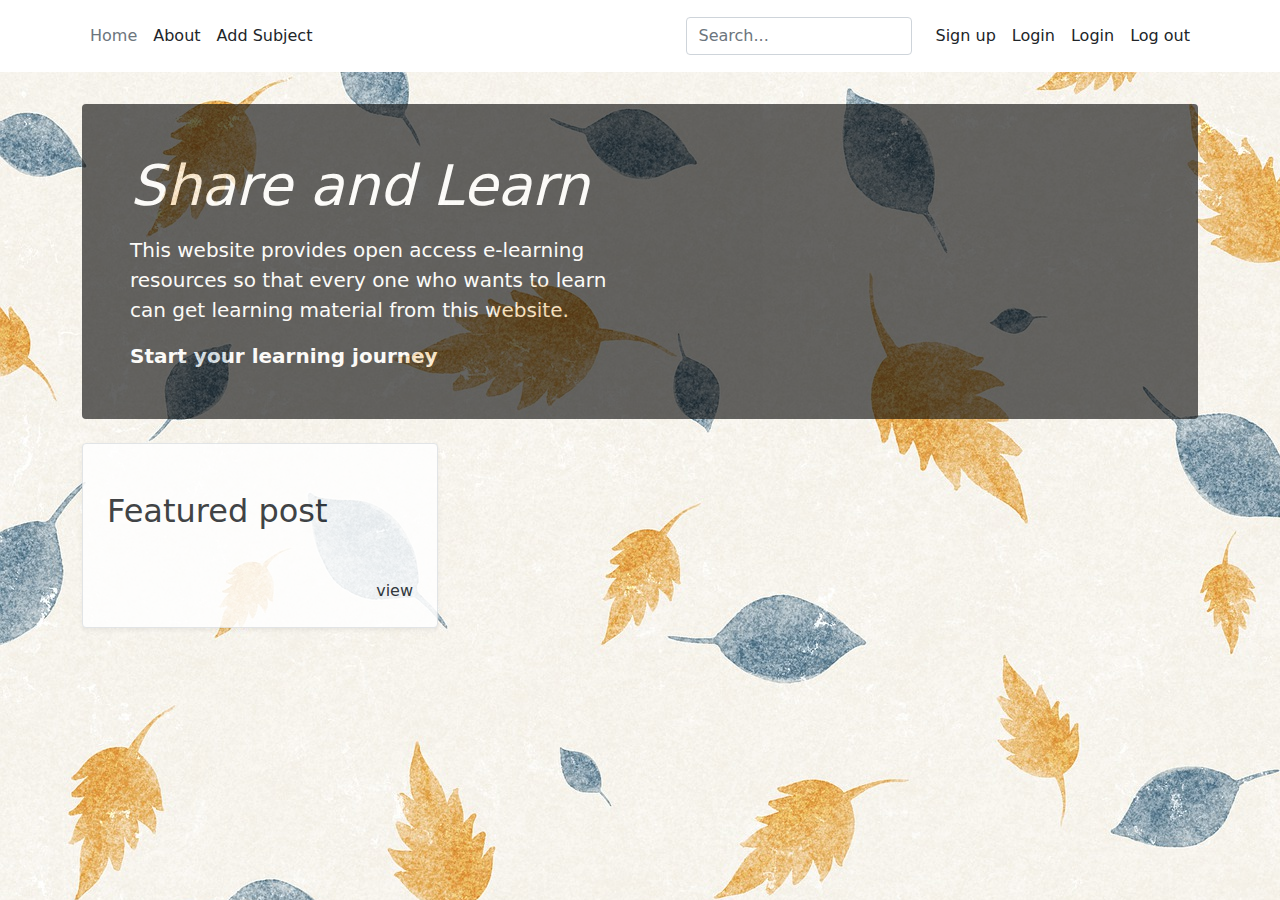
<file: src/main/resources/templates/index.html>
<!DOCTYPE html>
<html lang="en" xmlns:th="http://www.thymleaf.org">
<head>
    <meta charset="utf-8">
    <meta name="viewport" content="width=device-width, initial-scale=1">
    <title>Homepage</title>
    <link rel="stylesheet" href="../static/css/bootstrap.min.css" >
    <link rel="stylesheet" href="../static/css/diy.css" >
</head>
<body class="diy_background">

    <header class="p-3 bg-white text-dark position-sticky " style="top:0;z-index: 9999">
        <div class="container">
            <div class="d-flex flex-wrap align-items-center justify-content-center justify-content-lg-start">

                <ul class="nav col-12 col-lg-auto me-lg-auto mb-2 justify-content-center mb-md-0">
                    <li><a href="/" class="nav-link px-2 text-secondary">Home</a></li>
                    <li><a href="#" class="nav-link px-2 text-dark">About</a></li>
                    <li><a href="#" th:href="@{/addSubject}" th:if="${user}!=null" class="nav-link px-2 text-dark">Add Subject</a></li>
                </ul>

                <form class="col-12 col-lg-auto mb-3 mb-lg-0 me-lg-3" method="post" action="test.html" th:action="@{/search}">
                    <input type="search" class="form-control form-control-dark" name="searchContent" placeholder="Search..." aria-label="Search">
                </form>

                <div class="text-end">
                    <ul class="nav col-12 col-lg-auto me-lg-auto mb-2 justify-content-center mb-md-0">
                        <li><a href="/" th:href="@{/sign}" class="nav-link px-2 text-dark" th:if="${user}==null">Sign up</a></li>
                        <li><a href="#"  th:href="@{/login}" class="nav-link px-2 text-dark" th:if="${user}==null">Login</a></li>
                        <li><a href="#"  class="nav-link px-2 text-dark" th:if="${user}!=null" th:text="${user.username}">Login</a></li>
                        <li><a href="#" th:href="@{/logout}" class="nav-link px-2 text-dark" th:if="${user}!=null">Log out</a></li>
                    </ul>
                </div>
            </div>
        </div>
    </header>
<div style="height: 2em"></div>



<main class="container">
    <div class="p-4 p-md-5 mb-4 text-white rounded bg-black " style="opacity: 0.6;">
        <div class="col-md-6 px-0">
            <h1 class="display-4 fst-italic">Share and Learn</h1>
            <p class="lead my-3">This website provides open access e-learning resources so that every one who wants to learn can get learning
            material from this website.</p>
            <p class="lead mb-0"><a href="#" class="text-white fw-bold" style="text-decoration: none">Start your learning journey</a></p>
        </div>

    </div>

    <div class="row mb-2 diy_visible ">
        <div class="col-md-4" th:each="subject:${subjects}">
            <div class="row g-0 border rounded overflow-hidden flex-md-row mb-4 shadow-sm h-md-250 position-relative bg-white">
                <div class="col p-4 d-flex flex-column position-static"><br>
                    <h2 class="mb-0 text-dark" th:text="${subject.name}">Featured post</h2><br><br>
<!--                    <p class="card-text mb-auto">This is a wider card with supporting text below as a natural lead-in to additional content.</p>-->
                    <a href="#" th:href="@{/subject/{id}(id=${subject.id})}" class=" text-end text-decoration-none text-dark">view</a>
                </div>
            </div>
        </div>
    </div>
    </div>
</main>




<script src="../static/js/jquery.js"></script>
<script src="../static/js/bootstrap.bundle.js" ></script>

<script th:inline="javascript">
// $('#signup-btn').click(function(){
//     window.location.href="/*[[@{/comments}]]*/";
// });
</script>
</body>
</html>
</file>
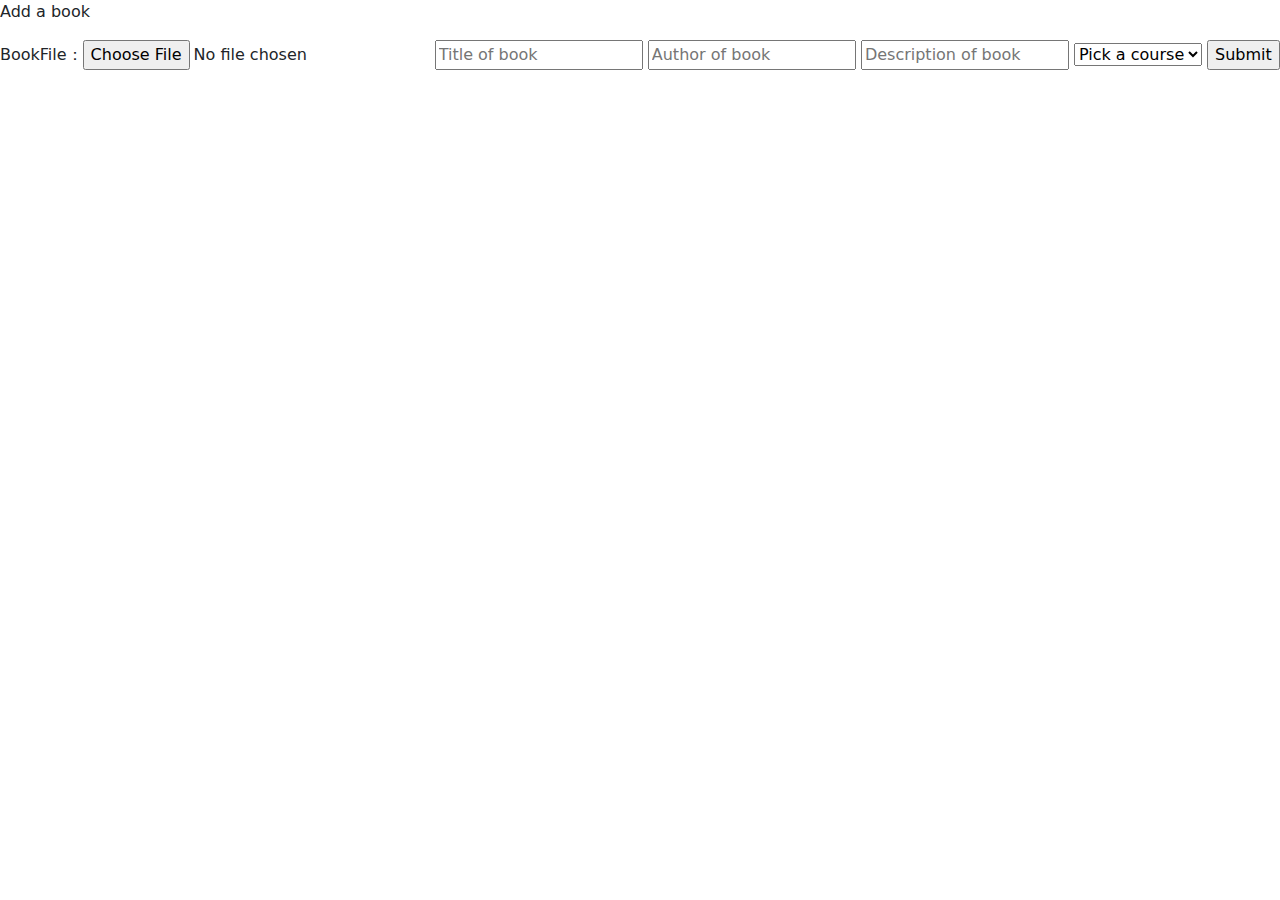
<file: src/main/resources/templates/addBook.html>
<!DOCTYPE html>
<html lang="en" xmlns:th="http://www.thymleaf.org">
<head>
    <meta charset="UTF-8">
    <title>Add Book</title>
    <link rel="stylesheet" href="../static/css/bootstrap.css" >
    <link rel="stylesheet" href="../static/css/diy.css" >
</head>
<body>

<!--<div class="container-fluid">-->
<!--    <form method="post" th:action="@{/course/addTheCourse}">-->
<!--        <label>Add Book</label><br>-->
<!--        <input type="text" name="name" placeholder="bookname"><br>-->
<!--        <input type="text" name="name" placeholder="author"><br>-->
<!--        <input type="text" name="name" placeholder="discription"><br>-->
<!--        <select name="subjectId">-->
<!--            <option th:each="course:${courses}" th:value="${course.id}" th:text="${course.name}"></option>-->
<!--        </select>-->
<!--        <input type="submit" value="Submit">-->
<!--    </form>-->
<!--</div>-->

<p>Add a book</p>
<form th:action="upload" method="POST" enctype="multipart/form-data">
    BookFile：<input type="file" name="file"/>
    <input type="text" name="bookname" placeholder="Title of book">
    <input type="text" name="author" placeholder="Author of book">
    <input type="text" name="description" placeholder="Description of book">
    <select name="courseId">
        <option th:each="course:${courses}" th:value="${course.id}" th:text="${course.name}">Pick a course</option>
    </select>
    <input type="submit"/>

</form>



<script src="../static/js/jquery.js"></script>
<script src="../static/js/bootstrap.bundle.min.js" ></script>
</body>
</html>
</file>
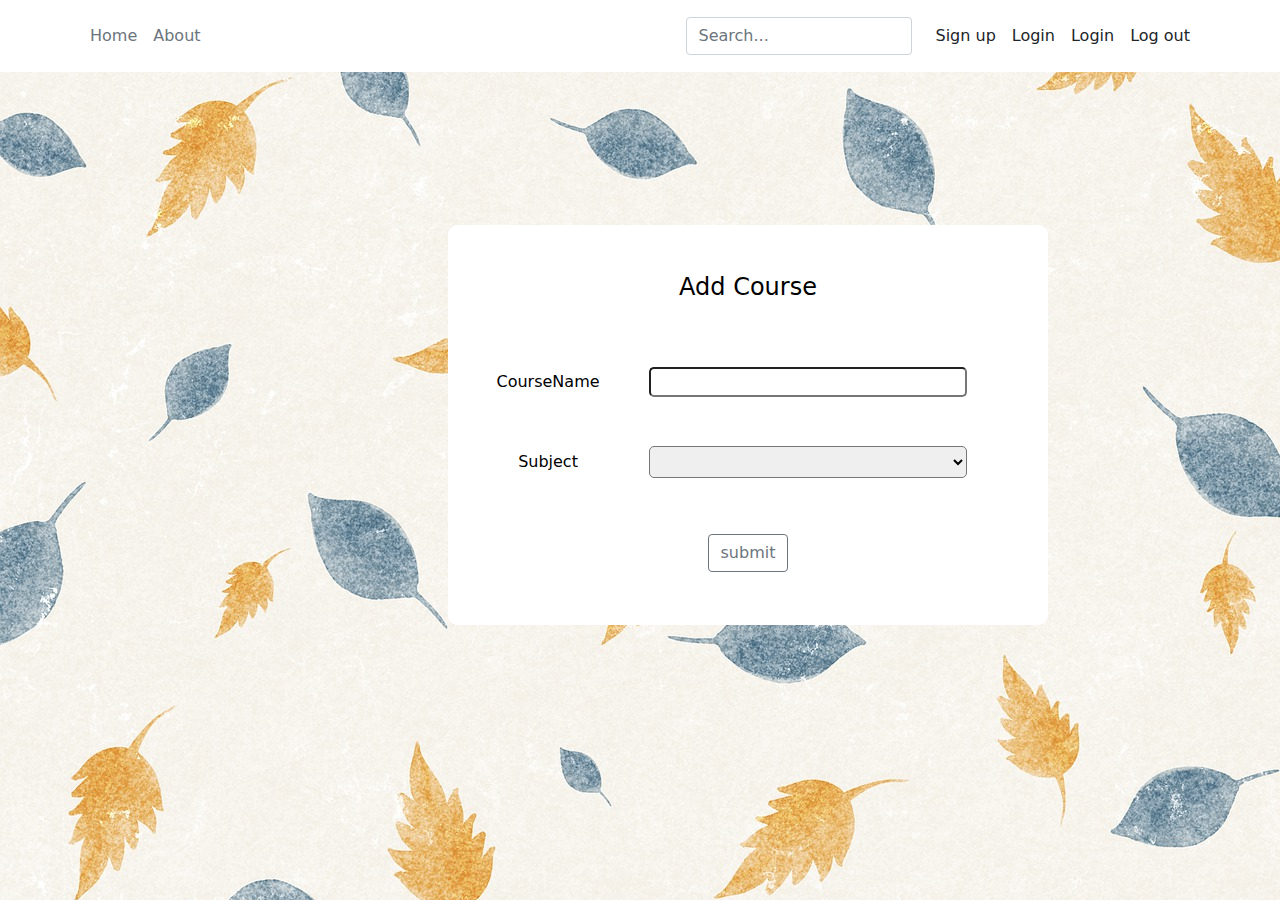
<file: src/main/resources/templates/addCourse.html>
<!DOCTYPE html>
<html lang="en" xmlns:th="http://www.thymleaf.org">
<head>
    <meta charset="UTF-8">
    <title>Add Course</title>
    <link rel="stylesheet" href="../static/css/bootstrap.css" >
    <link rel="stylesheet" href="../static/css/diy.css" >
</head>
<body class="text-center diy_background ">

<header  class="p-3 bg-white text-dark position-sticky" style="top:0em;z-index: 999">
    <div class="container">
        <div class="d-flex flex-wrap align-items-center justify-content-center justify-content-lg-start">

            <ul class="nav col-12 col-lg-auto me-lg-auto mb-2 justify-content-center mb-md-0">
                <li><a href="/" class="nav-link px-2 text-secondary">Home</a></li>
                <li><a href="#" class="nav-link px-2 text-secondary">About</a></li>
            </ul>

            <form class="col-12 col-lg-auto mb-3 mb-lg-0 me-lg-3" method="post" th:action="@{/search}">
                <input type="search" class="form-control form-control-dark" name="searchContent" placeholder="Search..." aria-label="Search">
            </form>

            <div class="text-end">
                <ul class="nav col-12 col-lg-auto me-lg-auto mb-2 justify-content-center mb-md-0">
                    <li><a href="/" th:href="@{/sign}" class="nav-link px-2 text-dark" th:if="${user}==null">Sign up</a></li>
                    <li><a href="#"  th:href="@{/login}" class="nav-link px-2 text-dark" th:if="${user}==null">Login</a></li>
                    <li><a href="#"  class="nav-link px-2 text-dark"  th:text="${user.username}">Login</a></li>
                    <li><a href="#"  th:href="@{/logout}" class="nav-link px-2 text-dark">Log out</a></li>
                </ul>
            </div>
        </div>
    </div>
</header>

<div class="diy_center_big" th:if="${user}==null" >
    <h1>Not log in</h1>
</div>



<div class="diy_center_big" th:if="${user}!=null" >
    <h4 style="padding-top: 2em">Add Course</h4>
    <form method="post" th:action="@{/course/addTheCourse}" style="padding-top: 2em">
        <table style=" width: 100%">
            <tr >
                <td style="text-align: center">CourseName</td>
                <td style="text-align: left;height: 5em"><input type="text" name="name" class="diy_input"></td>
            </tr>
            <tr>
                <td style="text-align: center">Subject</td>
                <td style="text-align: left;height: 5em">
                    <select name="subjectId"  class="diy_input" style="height: 2em">
                        <option th:each="subject:${subjects}" th:value="${subject.id}" th:text="${subject.name}"></option>
                    </select>
                </td>
            </tr>
        </table>
        <button type="submit" class="btn btn-outline-secondary" style="margin-top: 2em">submit</button>

    </form>
</div>










<script src="../static/js/jquery.js"></script>
<script src="../static/js/bootstrap.bundle.min.js" ></script>
</body>
</html>
</file>
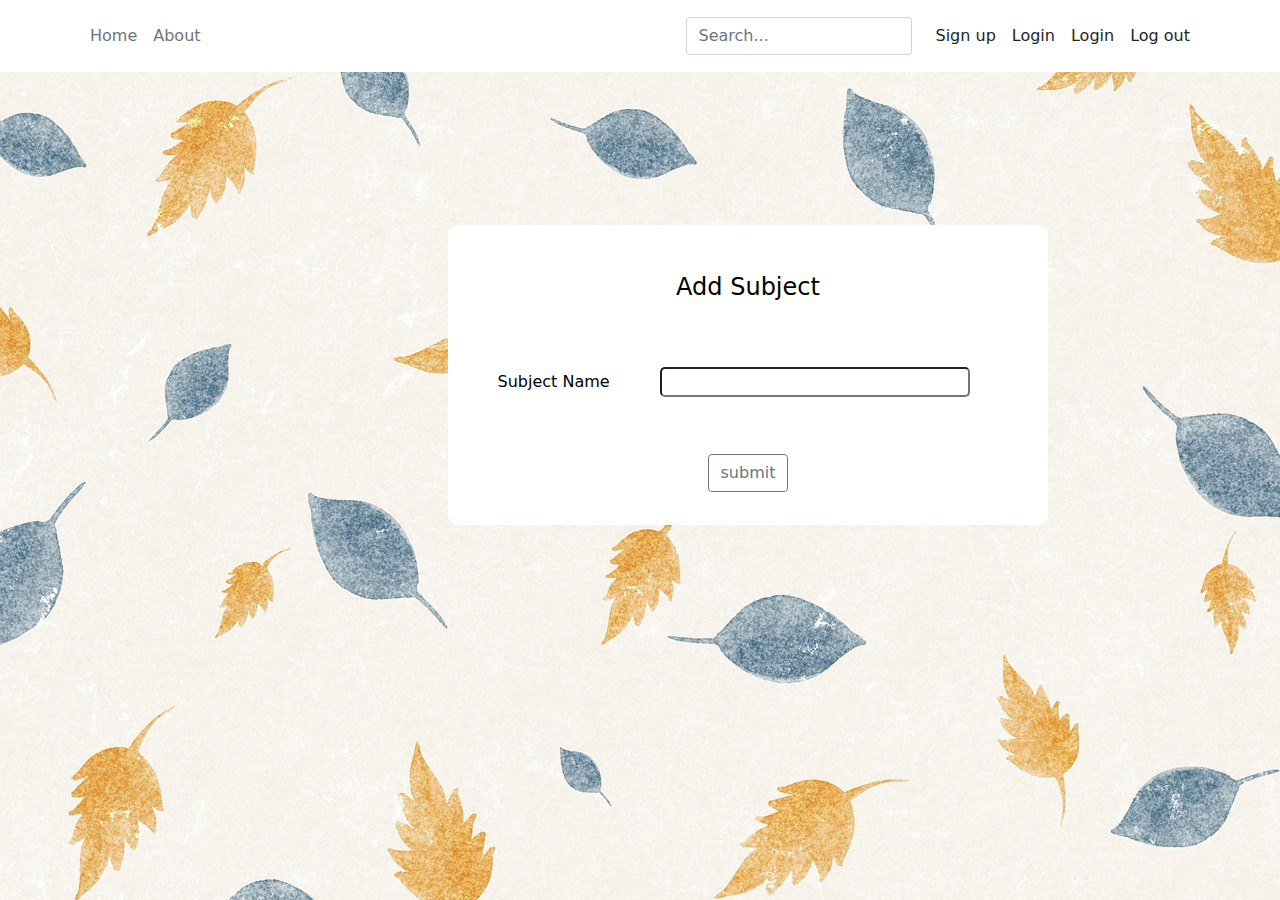
<file: src/main/resources/templates/addSubject.html>
<!DOCTYPE html>
<html lang="en" xmlns:th="http://www.thymleaf.org">
<head>
    <meta charset="UTF-8">
    <title>Add Subject</title>
    <link rel="stylesheet" href="../static/css/bootstrap.css" >
    <link rel="stylesheet" href="../static/css/diy.css" >
</head>
<header  class="p-3 bg-white text-dark position-sticky" style="top:0em;z-index: 999">
    <div class="container">
        <div class="d-flex flex-wrap align-items-center justify-content-center justify-content-lg-start">

            <ul class="nav col-12 col-lg-auto me-lg-auto mb-2 justify-content-center mb-md-0">
                <li><a href="/" class="nav-link px-2 text-secondary">Home</a></li>
                <li><a href="#" class="nav-link px-2 text-secondary">About</a></li>
            </ul>

            <form class="col-12 col-lg-auto mb-3 mb-lg-0 me-lg-3" method="post" th:action="@{/search}">
                <input type="search" class="form-control form-control-dark" name="searchContent" placeholder="Search..." aria-label="Search">
            </form>

            <div class="text-end">
                <ul class="nav col-12 col-lg-auto me-lg-auto mb-2 justify-content-center mb-md-0">
                    <li><a href="/" th:href="@{/sign}" class="nav-link px-2 text-dark" th:if="${user}==null">Sign up</a></li>
                    <li><a href="#"  th:href="@{/login}" class="nav-link px-2 text-dark" th:if="${user}==null">Login</a></li>
                    <li><a href="#"  class="nav-link px-2 text-dark"  th:text="${user.username}">Login</a></li>
                    <li><a href="#"  th:href="@{/logout}" class="nav-link px-2 text-dark">Log out</a></li>
                </ul>
            </div>
        </div>
    </div>
</header>
<body class="text-center diy_background ">


    <div class="diy_center" >
        <h4 style="padding-top: 2em">Add Subject</h4>
        <form method="post" th:action="@{/addSubject}" style="padding-top: 2em">
            <table style=" width: 100%">
                <tr >
                    <td style="text-align: center">Subject Name</td>
                    <td style="text-align: left;height: 5em"><input type="text" name="name" class="diy_input"></td>
                </tr>
            </table>
            <button type="submit" class="btn btn-outline-secondary" style="margin-top: 2em">submit</button>

    </form>
    </div>




</body>
</html>
</file>
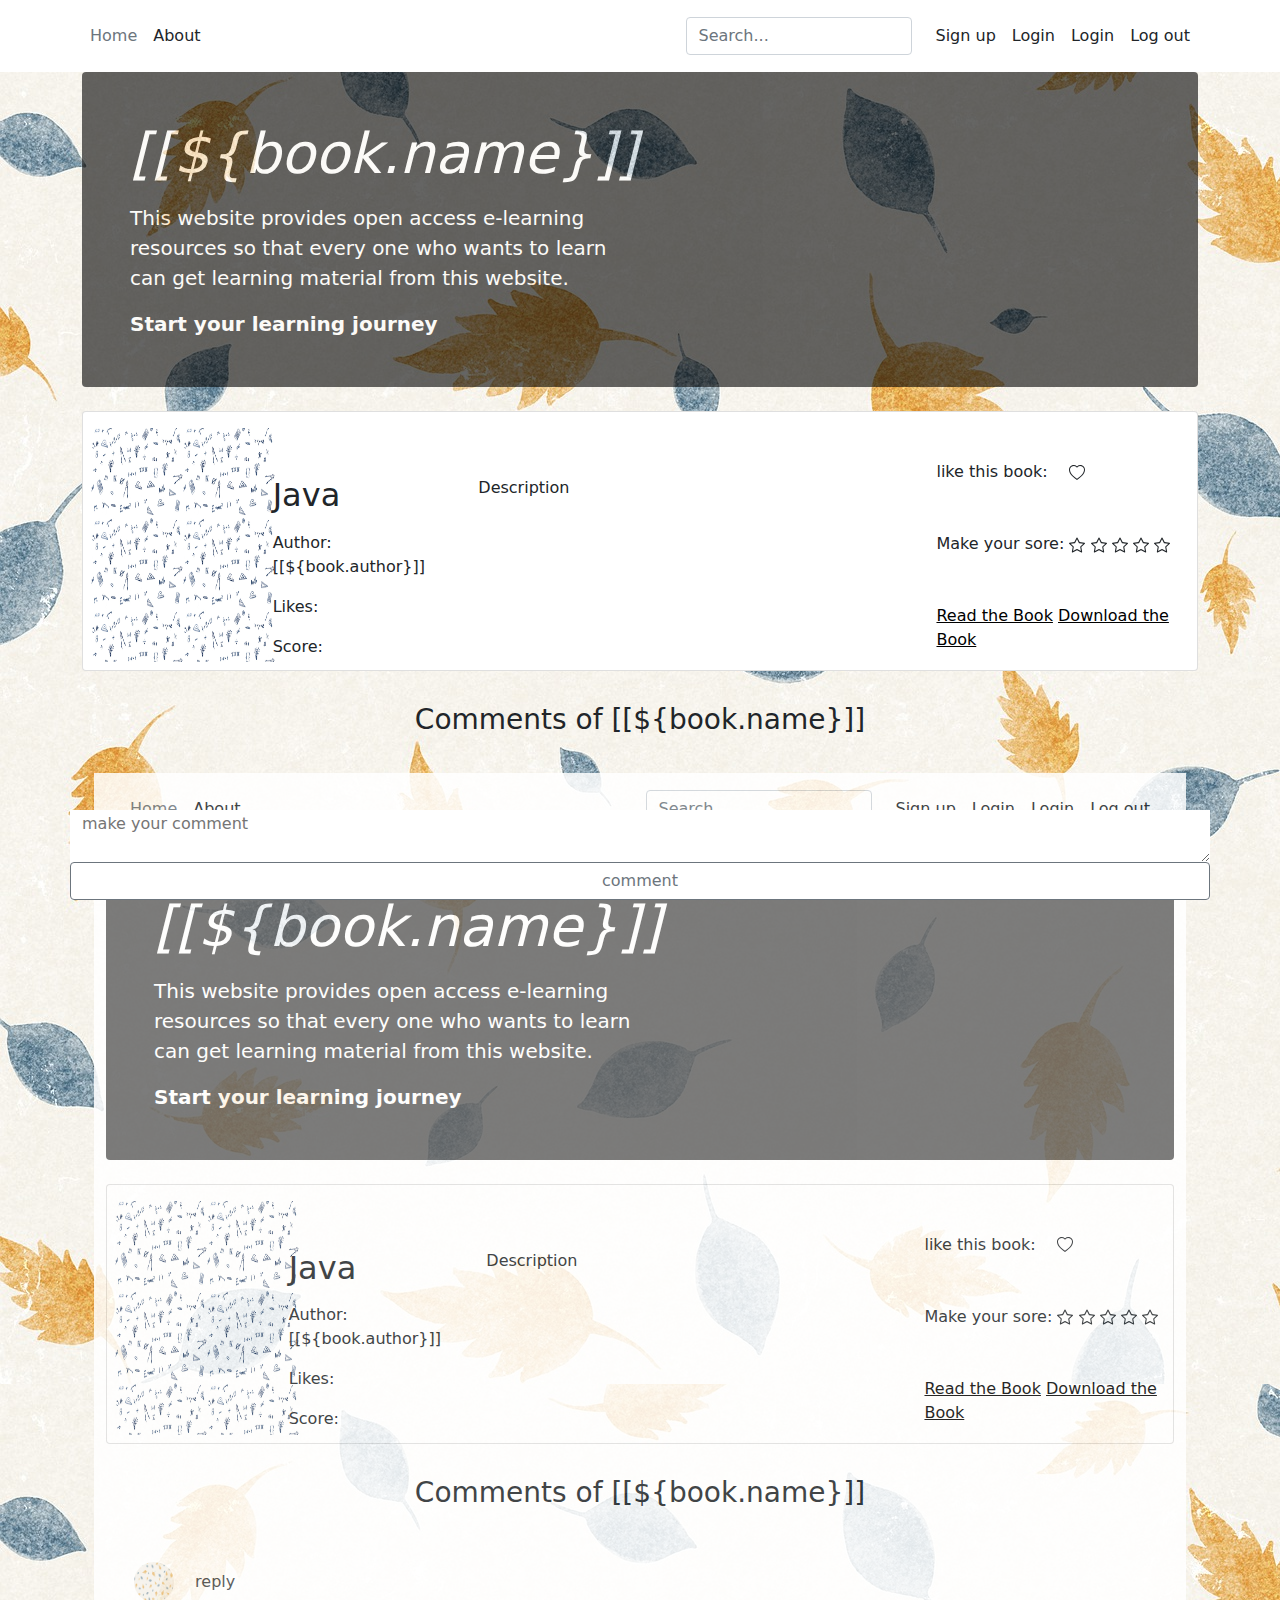
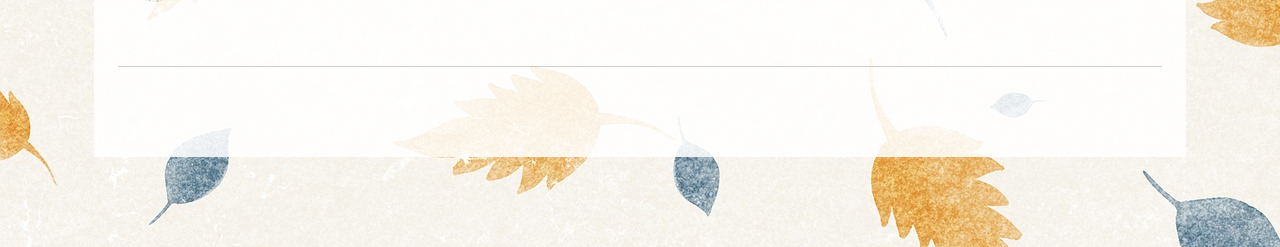
<file: src/main/resources/templates/book.html>
<!DOCTYPE html>
<html lang="en" xmlns:th="http://www.thymleaf.org">

<head>
    <meta charset="utf-8">
    <meta name="viewport" content="width=device-width, initial-scale=1">
    <title th:text="${book.name}">Course</title>
    <link rel="stylesheet" href="../static/css/bootstrap.css" >
    <link rel="stylesheet" href="../static/css/diy.css" >
</head>
<body class="diy_background">
<header class="p-3 bg-white text-dark ">
    <div class="container">
        <div class="d-flex flex-wrap align-items-center justify-content-center justify-content-lg-start">

            <ul class="nav col-12 col-lg-auto me-lg-auto mb-2 justify-content-center mb-md-0">
                <li><a href="/" class="nav-link px-2 text-secondary">Home</a></li>
                <li><a href="#" class="nav-link px-2 text-dark">About</a></li>
            </ul>

            <form class="col-12 col-lg-auto mb-3 mb-lg-0 me-lg-3" method="post" th:action="@{/search}">
                <input type="search" class="form-control form-control-dark" name="searchContent" placeholder="Search..." aria-label="Search">
            </form>

            <div class="text-end">
                <ul class="nav col-12 col-lg-auto me-lg-auto mb-2 justify-content-center mb-md-0">
                    <li><a href="/" th:href="@{/sign}" class="nav-link px-2 text-dark" th:if="${user}==null">Sign up</a></li>
                    <li><a href="#"  th:href="@{/login}" class="nav-link px-2 text-dark" th:if="${user}==null">Login</a></li>
                    <li><a href="#"  class="nav-link px-2 text-dark" th:if="${user}!=null" th:text="${user.username}">Login</a></li>
                    <li><a href="#" th:href="@{/logout}" class="nav-link px-2 text-dark" th:if="${user}!=null">Log out</a></li>
                </ul>
            </div>
        </div>
    </div>
</header>



<main class="container ">
    <div class="p-4 p-md-5 mb-4 text-white rounded bg-black " style="opacity: 0.6;">
        <div class="col-md-6 px-0">
            <h1 class="display-4 fst-italic"> [[${book.name}]]</h1>
            <p class="lead my-3">This website provides open access e-learning resources so that every one who wants to learn can get learning
                material from this website.</p>
            <p class="lead mb-0"><a href="#" class="text-white fw-bold" style="text-decoration: none">Start your learning journey</a></p>
        </div>

    </div>
    <div class="card" >
        <div class="row no-gutters">
            <div class="col-md-2">
                <div class="diy_margin"><img src="../static/image/background/math.jpg" width=200px height=250px class="diy_padding"></div>

            </div>
            <div class="col-md-2">
                <h2 th:text="${book.name}" style="padding-top: 2em">Java</h2>
                <p style="margin-top: 1em">Author:[[${book.author}]]</p>
                <div id="likeArea">
                    <div th:fragment="likePo">
                        Likes: <a th:text="${book.likes}"></a>

                    </div>
                </div>
                <div id="ScoreArea" style="margin-top: 1em">
                    <div th:fragment="Score">
                        Score: <a th:text="${score}"></a>

                    </div>
                </div>
            </div>
            <div class="col-md-5">
                <div class="card-body" >

                    <p class="card-text"  th:text="${book.description}" style="padding-top: 3em">
                        Description
                    </p>



                </div>
            </div>
            <div class="col-md-3">



                    <div th:if="${user}!=null" style="margin-top: 2em">
                        <div style="margin-top: 3em">
                            like this book:<a onclick="like(this)" id="likeb1" th:attr="data-bookid=${book.bookid}"  style="padding-left: 1em">
                            <svg xmlns="http://www.w3.org/2000/svg" width="16" height="16" fill="currentColor" class="bi bi-heart" viewBox="0 0 16 16">
                                <path d="m8 2.748-.717-.737C5.6.281 2.514.878 1.4 3.053c-.523 1.023-.641 2.5.314 4.385.92 1.815 2.834 3.989 6.286 6.357 3.452-2.368 5.365-4.542 6.286-6.357.955-1.886.838-3.362.314-4.385C13.486.878 10.4.28 8.717 2.01L8 2.748zM8 15C-7.333 4.868 3.279-3.04 7.824 1.143c.06.055.119.112.176.171a3.12 3.12 0 0 1 .176-.17C12.72-3.042 23.333 4.867 8 15z"></path>
                            </svg>
                        </a>
                        </div>
                        <div style="margin-top: 3em">
                            Make your sore:
                            <a onclick="score(1)" id="score1" th:attr="data-bookid=${book.bookid}">
                                <svg xmlns="http://www.w3.org/2000/svg" width="16" height="16" fill="currentColor" class="bi bi-star" viewBox="0 0 16 16">
                                    <path d="M2.866 14.85c-.078.444.36.791.746.593l4.39-2.256 4.389 2.256c.386.198.824-.149.746-.592l-.83-4.73 3.522-3.356c.33-.314.16-.888-.282-.95l-4.898-.696L8.465.792a.513.513 0 0 0-.927 0L5.354 5.12l-4.898.696c-.441.062-.612.636-.283.95l3.523 3.356-.83 4.73zm4.905-2.767-3.686 1.894.694-3.957a.565.565 0 0 0-.163-.505L1.71 6.745l4.052-.576a.525.525 0 0 0 .393-.288L8 2.223l1.847 3.658a.525.525 0 0 0 .393.288l4.052.575-2.906 2.77a.565.565 0 0 0-.163.506l.694 3.957-3.686-1.894a.503.503 0 0 0-.461 0z"/>
                                </svg>
                            </a>
                            <a onclick="score(2)" id="score2" th:attr="data-bookid=${book.bookid}">
                                <svg xmlns="http://www.w3.org/2000/svg" width="16" height="16" fill="currentColor" class="bi bi-star" viewBox="0 0 16 16">
                                    <path d="M2.866 14.85c-.078.444.36.791.746.593l4.39-2.256 4.389 2.256c.386.198.824-.149.746-.592l-.83-4.73 3.522-3.356c.33-.314.16-.888-.282-.95l-4.898-.696L8.465.792a.513.513 0 0 0-.927 0L5.354 5.12l-4.898.696c-.441.062-.612.636-.283.95l3.523 3.356-.83 4.73zm4.905-2.767-3.686 1.894.694-3.957a.565.565 0 0 0-.163-.505L1.71 6.745l4.052-.576a.525.525 0 0 0 .393-.288L8 2.223l1.847 3.658a.525.525 0 0 0 .393.288l4.052.575-2.906 2.77a.565.565 0 0 0-.163.506l.694 3.957-3.686-1.894a.503.503 0 0 0-.461 0z"/>
                                </svg>
                            </a>
                            <a onclick="score(3)" id="score3" th:attr="data-bookid=${book.bookid}" >
                                <svg xmlns="http://www.w3.org/2000/svg" width="16" height="16" fill="currentColor" class="bi bi-star" viewBox="0 0 16 16">
                                    <path d="M2.866 14.85c-.078.444.36.791.746.593l4.39-2.256 4.389 2.256c.386.198.824-.149.746-.592l-.83-4.73 3.522-3.356c.33-.314.16-.888-.282-.95l-4.898-.696L8.465.792a.513.513 0 0 0-.927 0L5.354 5.12l-4.898.696c-.441.062-.612.636-.283.95l3.523 3.356-.83 4.73zm4.905-2.767-3.686 1.894.694-3.957a.565.565 0 0 0-.163-.505L1.71 6.745l4.052-.576a.525.525 0 0 0 .393-.288L8 2.223l1.847 3.658a.525.525 0 0 0 .393.288l4.052.575-2.906 2.77a.565.565 0 0 0-.163.506l.694 3.957-3.686-1.894a.503.503 0 0 0-.461 0z"/>
                                </svg>
                            </a>
                            <a onclick="score(4)" id="score4" th:attr="data-bookid=${book.bookid}"  >
                                <svg xmlns="http://www.w3.org/2000/svg" width="16" height="16" fill="currentColor" class="bi bi-star" viewBox="0 0 16 16">
                                    <path d="M2.866 14.85c-.078.444.36.791.746.593l4.39-2.256 4.389 2.256c.386.198.824-.149.746-.592l-.83-4.73 3.522-3.356c.33-.314.16-.888-.282-.95l-4.898-.696L8.465.792a.513.513 0 0 0-.927 0L5.354 5.12l-4.898.696c-.441.062-.612.636-.283.95l3.523 3.356-.83 4.73zm4.905-2.767-3.686 1.894.694-3.957a.565.565 0 0 0-.163-.505L1.71 6.745l4.052-.576a.525.525 0 0 0 .393-.288L8 2.223l1.847 3.658a.525.525 0 0 0 .393.288l4.052.575-2.906 2.77a.565.565 0 0 0-.163.506l.694 3.957-3.686-1.894a.503.503 0 0 0-.461 0z"/>
                                </svg>
                            </a>
                            <a onclick="score(5)" id="score5" th:attr="data-bookid=${book.bookid}"  >
                                <svg xmlns="http://www.w3.org/2000/svg" width="16" height="16" fill="currentColor" class="bi bi-star" viewBox="0 0 16 16">
                                    <path d="M2.866 14.85c-.078.444.36.791.746.593l4.39-2.256 4.389 2.256c.386.198.824-.149.746-.592l-.83-4.73 3.522-3.356c.33-.314.16-.888-.282-.95l-4.898-.696L8.465.792a.513.513 0 0 0-.927 0L5.354 5.12l-4.898.696c-.441.062-.612.636-.283.95l3.523 3.356-.83 4.73zm4.905-2.767-3.686 1.894.694-3.957a.565.565 0 0 0-.163-.505L1.71 6.745l4.052-.576a.525.525 0 0 0 .393-.288L8 2.223l1.847 3.658a.525.525 0 0 0 .393.288l4.052.575-2.906 2.77a.565.565 0 0 0-.163.506l.694 3.957-3.686-1.894a.503.503 0 0 0-.461 0z"/>
                                </svg>
                            </a></div>
                    </div>
                    <div style="margin-top: 3em"><a th:href="@{${book.position}}" href="#" class="text-black ">Read the Book</a>
                        <a th:href="@{${book.position}}" href="#" class="text-black  ">Download the Book</a>
                    </div>


            </div>
        </div>
    </div>
    <div class="container " style="margin-top: 2em">
        <div  >
            <h3 style="padding-bottom: 1em" class="text-center">
                Comments of [[${book.name}]]
            </h3></div>
        <div id="commentArea" class="bg-white diy_visible" style="border-radius: 0px">
            <div th:fragment="commentList" >
                <div th:each="comment:${comments}" style="border-bottom: 1px silver solid" >
                    <div style="padding: 1em" class="row">
                        <div>
                            <img src="..\static\image\background\leaf.jpg" style="border-radius: 100px" height="40px" width="40px">
                            <a th:text="${comment.nickname}" style="padding-left: 1em"></a>
                            <span th:text="${#dates.format(comment.createTime,'yyyy-MM-dd HH:mm')}" style="float: right"></span>
                            <a  th:attr="data-commentid=${comment.id},data-commentnickname=${comment.nickname}" th:if="${user}!=null" onclick="reply(this)" style="text-decoration-color:white">reply</a>
                        </div>



                    </div>
                    <div th:text="${comment.content}" style="padding-top: 1em;padding-bottom: 2em;padding-left: 2em"></div>
                </div>
            </div>
        </div>
    </div>

</main>


    <div id="commentForm" th:if="${user}!=null" class="position-sticky container bg-white " style="bottom: 0rem; ">
        <div >
            <input hidden name="bookBookid" th:value="${book.bookid}">
            <input hidden name="theCommentId" th:value="-1">
            <input hidden name="nickname" th:value="${user.username}">
            <div class="row border-5 border-danger">
                <textarea name="content" placeholder="make your comment " class="border-0"></textarea>
                <button id="post-btn" class="btn btn-outline-secondary">comment</button>
            </div>

        </div>
    </div>





















<script src="../static/js/jquery.js"></script>
<script src="../static/js/bootstrap.bundle.min.js" ></script>
<script th:inline="javascript">
    $('#post-btn').click(function(){
        postData();
    });
    $(function(){
        $("#commentArea").load(/*[[@{/comments/{bookid}(bookid=${book.bookid})}]]*/"");
    });
    function postData(){
        $("#commentArea").load(/*[[@{/comments}]]*/"",{
            "theCommentId":$("[name='theCommentId']").val(),
            "bookBookid":$("[name='bookBookid']").val(),
            "content":$("[name='content']").val(),
            "nickname":$("[name='nickname']").val()
        },function(responseTxt,statusTxt,xhr){
            clearContent();
        });
    }
    function clearContent(){
      $("[name='content']").val('');
        $("[name='theCommentId']").val(-1);
    }
    function reply(obj){
        var commentId = $(obj).data('commentid');
        var commentNickName=$(obj).data('commentnickname');
        $("[name='content']").attr("placeholder","@"+commentNickName).focus();
        $("[name='theCommentId']").val(commentId);
    }
    function like(obj){
        var bookid = $(obj).data('bookid');
        test();
        $("#likeArea").load(/*[[@{/book/likebook}]]*/"",{"bookBookid":bookid});
    }
    function test(){
        document.getElementById("likeb1").style.color="#ff0000";
    }
    function score(i){
        var points = i;
        var bookid = $("[name='bookBookid']").val();
        if(i==1){
            document.getElementById("score1").style.color="#ffff00";
        }
        if(i==2){
            document.getElementById("score1").style.color="#ffff00";
            document.getElementById("score2").style.color="#ffff00";
        }
        if(i==3){
            document.getElementById("score1").style.color="#ffff00";
            document.getElementById("score2").style.color="#ffff00";document.getElementById("score3").style.color="#ffff00";

        }
        if(i==4){
            document.getElementById("score1").style.color="#ffff00";document.getElementById("score2").style.color="#ffff00";
            document.getElementById("score3").style.color="#ffff00";document.getElementById("score4").style.color="#ffff00";
        }
        if(i==5){
            document.getElementById("score1").style.color="#ffff00";document.getElementById("score2").style.color="#ffff00";
            document.getElementById("score3").style.color="#ffff00";document.getElementById("score4").style.color="#ffff00";
            document.getElementById("score5").style.color="#ffff00";
        }
        $("#ScoreArea").load(/*[[@{/book/bookScore}]]*/"",{"bookBookid":bookid,"score":points});
    }

</script>
</body>
</html>
</file>
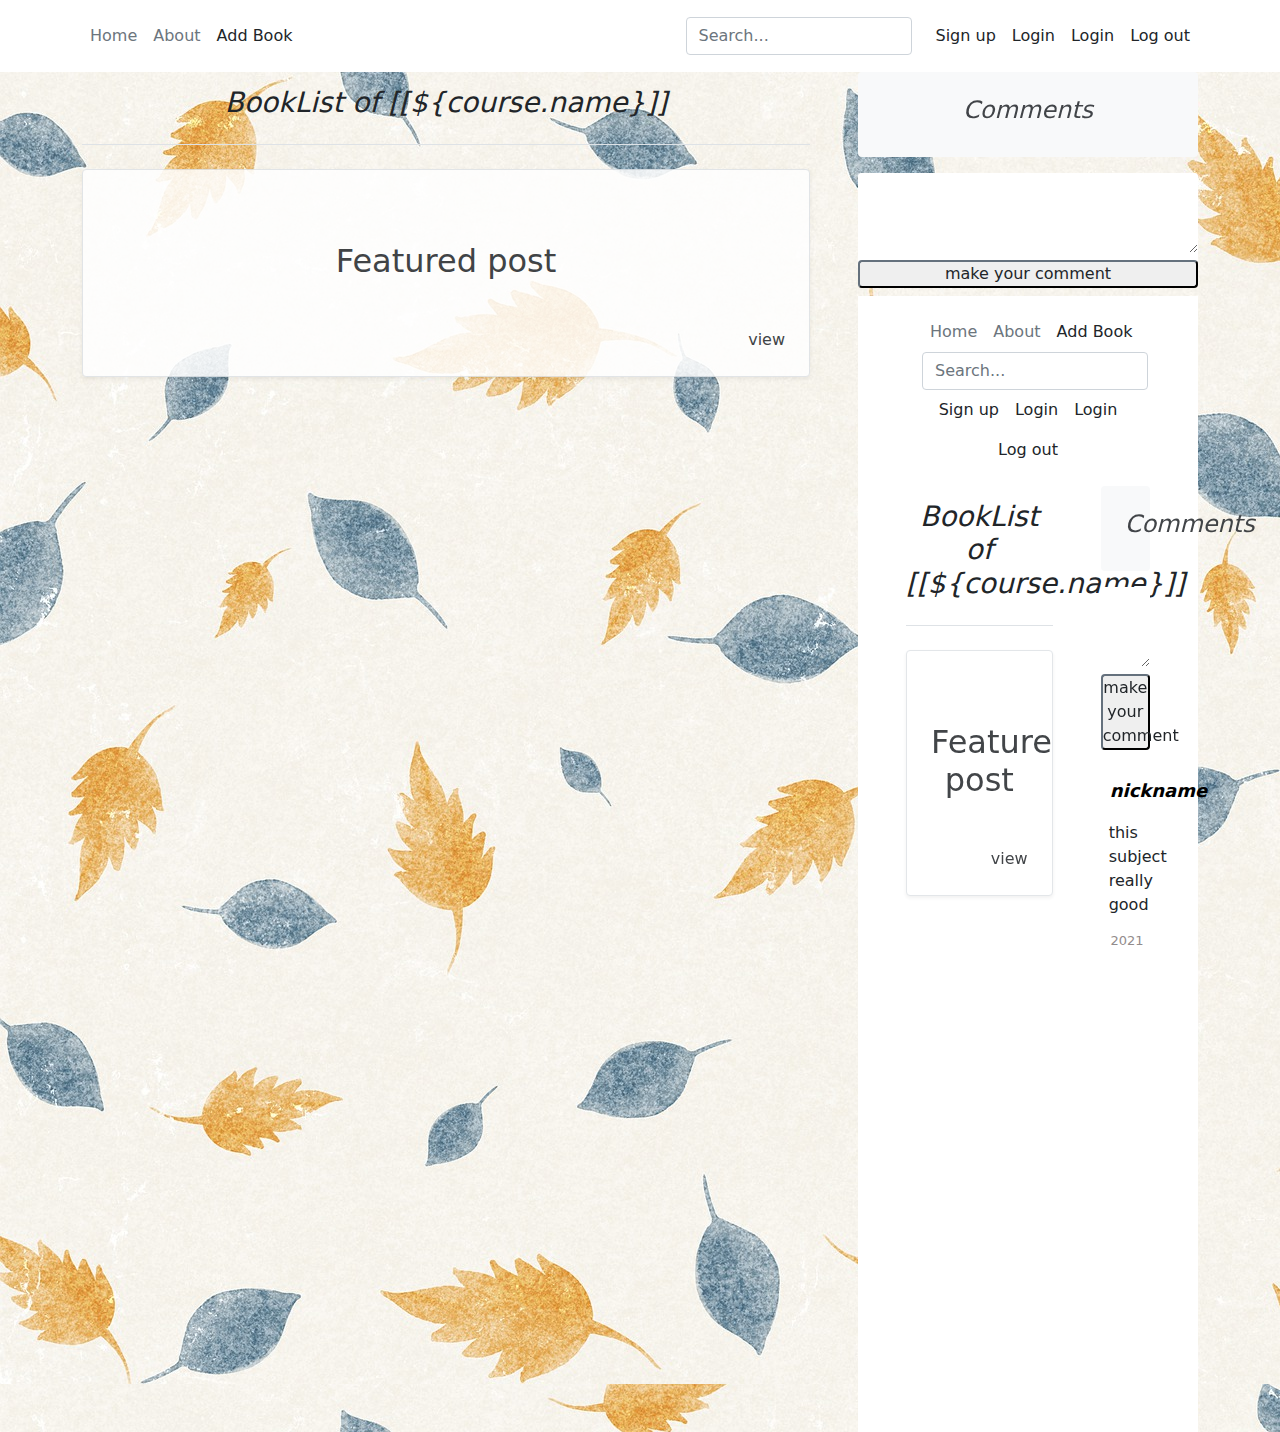
<file: src/main/resources/templates/course.html>
<!DOCTYPE html>
<html lang="en" xmlns:th="http://www.thymleaf.org">
<head>
    <meta charset="utf-8">
    <meta name="viewport" content="width=device-width, initial-scale=1">
    <title th:text="${course.name}">Homepage</title>
    <link rel="stylesheet" href="../static/css/bootstrap.css" >
    <link rel="stylesheet" href="../static/css/diy.css" >
</head>
<body class="diy_background">
<header class="p-3 bg-white text-dark ">
    <div class="container">
        <div class="d-flex flex-wrap align-items-center justify-content-center justify-content-lg-start">

            <ul class="nav col-12 col-lg-auto me-lg-auto mb-2 justify-content-center mb-md-0">
                <li><a href="/" class="nav-link px-2 text-secondary">Home</a></li>
                <li><a href="#" class="nav-link px-2 text-secondary">About</a></li>
                <li><a href="#" th:href="@{/book/input}" th:if="${user}!=null" class="nav-link px-2 text-dark">Add Book</a></li>
            </ul>

            <form class="col-12 col-lg-auto mb-3 mb-lg-0 me-lg-3" method="post" th:action="@{/search}">
                <input type="search" class="form-control form-control-dark" name="searchContent" placeholder="Search..." aria-label="Search">
            </form>

            <div class="text-end">
                <ul class="nav col-12 col-lg-auto me-lg-auto mb-2 justify-content-center mb-md-0">
                    <li><a href="/" th:href="@{/sign}" class="nav-link px-2 text-dark" th:if="${user}==null">Sign up</a></li>
                    <li><a href="#"  th:href="@{/login}" class="nav-link px-2 text-dark" th:if="${user}==null">Login</a></li>
                    <li><a href="#"  class="nav-link px-2 text-dark" th:if="${user}!=null" th:text="${user.username}">Login</a></li>
                    <li><a href="#"  th:href="@{/logout}"  class="nav-link px-2 text-dark" th:if="${user}!=null">Log out</a></li>
                </ul>
            </div>
        </div>
    </div>
</header>


<main class="container">




    <div class="row g-5">
        <div class="col-md-8">
                <h3 class="pb-4 mb-4 fst-italic border-bottom text-center diy_margin">
                     BookList of [[${course.name}]]
                </h3>
            <div class="row mb-2 diy_visible ">
                <div class="col-md-12 " th:each="book:${bookLists}">
                    <div class="row g-0 border rounded overflow-hidden flex-md-row mb-4 shadow-sm h-md-250 position-relative bg-white">
                        <div class="col p-4 d-flex flex-column position-static"><br><br>
                            <h2 class="mb-0 text-dark text-center" th:text="${book.name}">Featured post</h2><br><br>
                            <!--                    <p class="card-text mb-auto">This is a wider card with supporting text below as a natural lead-in to additional content.</p>-->
                            <a href="#" th:href="@{/book/{id}(id=${book.bookid})}" class=" text-end text-decoration-none text-dark">view</a>
                        </div>
                    </div>
                </div>
            </div>
            <br><br><br><br><br><br><br><br><br><br><br><br><br><br><br><br><br><br><br><br><br>
        </div>

        <div class="col-md-4">
            <div class="position-sticky " style="top: 2rem; ">
                <div class="p-4 mb-3 bg-light rounded ">
                    <h4 class="fst-italic text-center diy_visible" >Comments</h4>
                </div>
                    <div id="commentForm" class="bg-white rounded" th:if="${user}!=null">
                        <input type="hidden" name="courseId" th:value="${course.id}">
                        <input type="hidden" name="theCommentId" th:value="-1">
                        <input type="hidden" name="nickname" th:value="${user.username}">
                        <textarea class="commentbox rounded-2" name="content" ></textarea>
                        <button id="post-btn" class="rounded btn-outline-dark btn-comment ">make your comment</button>
                    </div>

            </div>
            <div class="bg-white diy_margin ">
                <div id="commentArea"  >
                    <div th:fragment="coursecomment">
                        <div th:each="comment:${comments}" class="bg-white diy_margin">
                            <div th:text="${comment.nickname}" class="nickname text-black diy_padding">
                               nickname
                            </div>

                            <div th:text="${comment.content}" class=" diy_padding">this subject really good</div>

                           <div th:text="${#dates.format(comment.createTime,'yyyy-MM-dd HH:mm')}" class="text-end diy_padding diy_time">
                               2021
                           </div>
                        </div>

                    </div>
                </div>
            </div>
        </div>
    </div>

</main>

<script src="../static/js/jquery.js"></script>
<script src="../static/js/bootstrap.bundle.js" ></script>
<script th:inline="javascript">
    $('#post-btn').click(function(){
        postData();
    });
    $(function(){
        $("#commentArea").load(/*[[@{/comments/course/{courseid}(courseid=${course.id})}]]*/"");
    });
    function postData(){
        $("#commentArea").load(/*[[@{/comments}]]*/"",{
            "theCommentId":$("[name='theCommentId']").val(),
            "courseId":$("[name='courseId']").val(),
            "content":$("[name='content']").val(),
            "nickname":$("[name='nickname']").val()
        },function(responseTxt,statusTxt,xhr){
            clearContent();
        });
    }
    function clearContent(){
        $("[name='content']").val('');
        $("[name='theCommentId']").val(-1);
    }
</script>
</body>
</html>
</file>
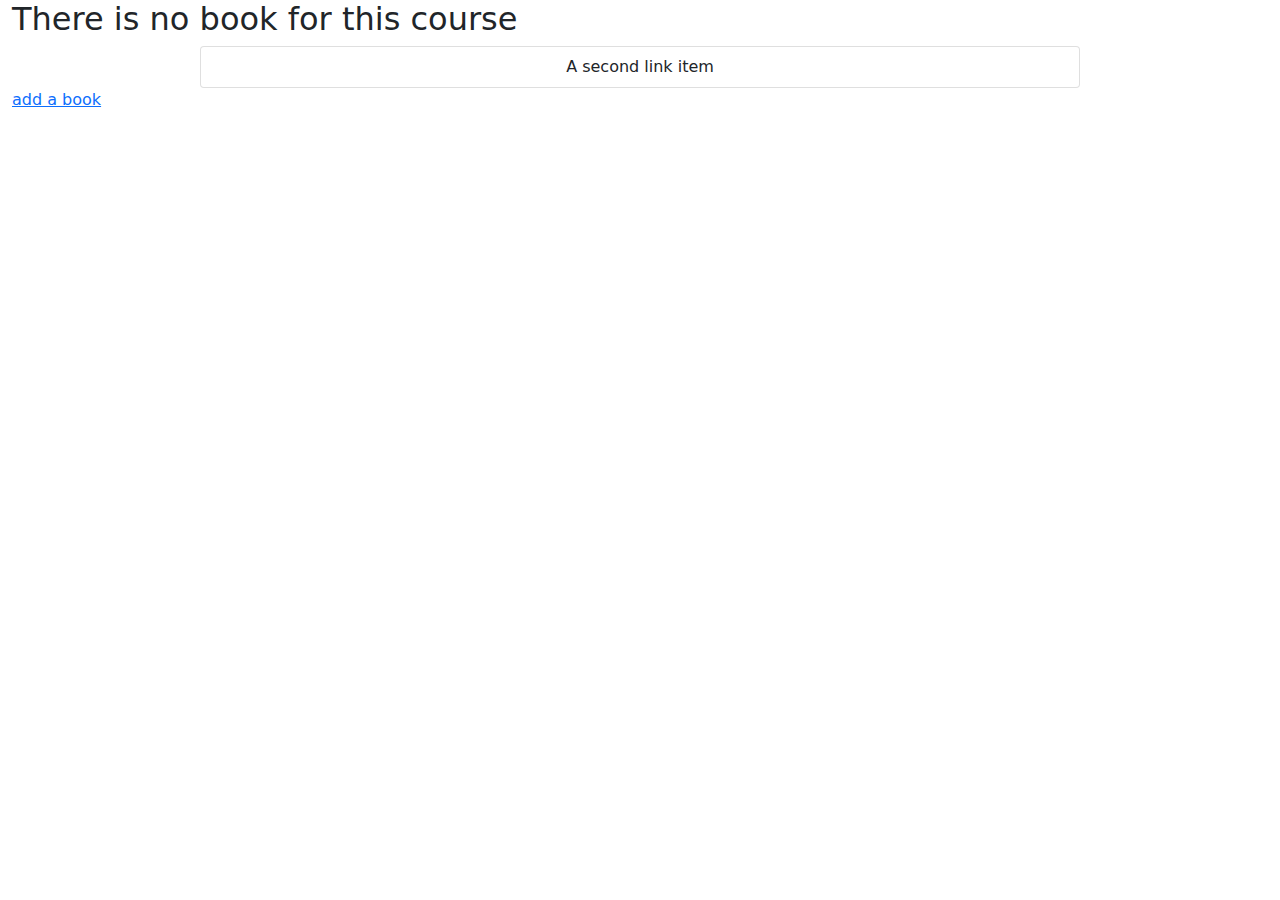
<file: src/main/resources/templates/course1.html>
<!DOCTYPE html>
<html lang="en" xmlns:th="http://www.thymleaf.org">
<head>
    <meta charset="UTF-8">
    <title th:text="${course.name}">Course</title>
    <link rel="stylesheet" href="../static/css/bootstrap.css" >
    <link rel="stylesheet" href="../static/css/diy.css" >
</head>
<body>


<div class="container-fluid">
    <h2 th:if="${number}==0">There is no book for this course</h2>
    <!--    <h2 th:text="${courseLists}"></h2>-->
    <div class="list-group melist-margin">
        <a th:href="@{/book/{id}(id=${book.bookid})}" class="list-group-item list-group-item-action text-center" th:each="book:${bookLists}" th:text="${book.name}">A second link item</a>
    </div>
    <a href="#" th:href="@{/book/input}">add a book </a>
</div>




<script src="../static/js/jquery.js"></script>
<script src="../static/js/bootstrap.bundle.min.js" ></script>
</body>
</html>
</file>
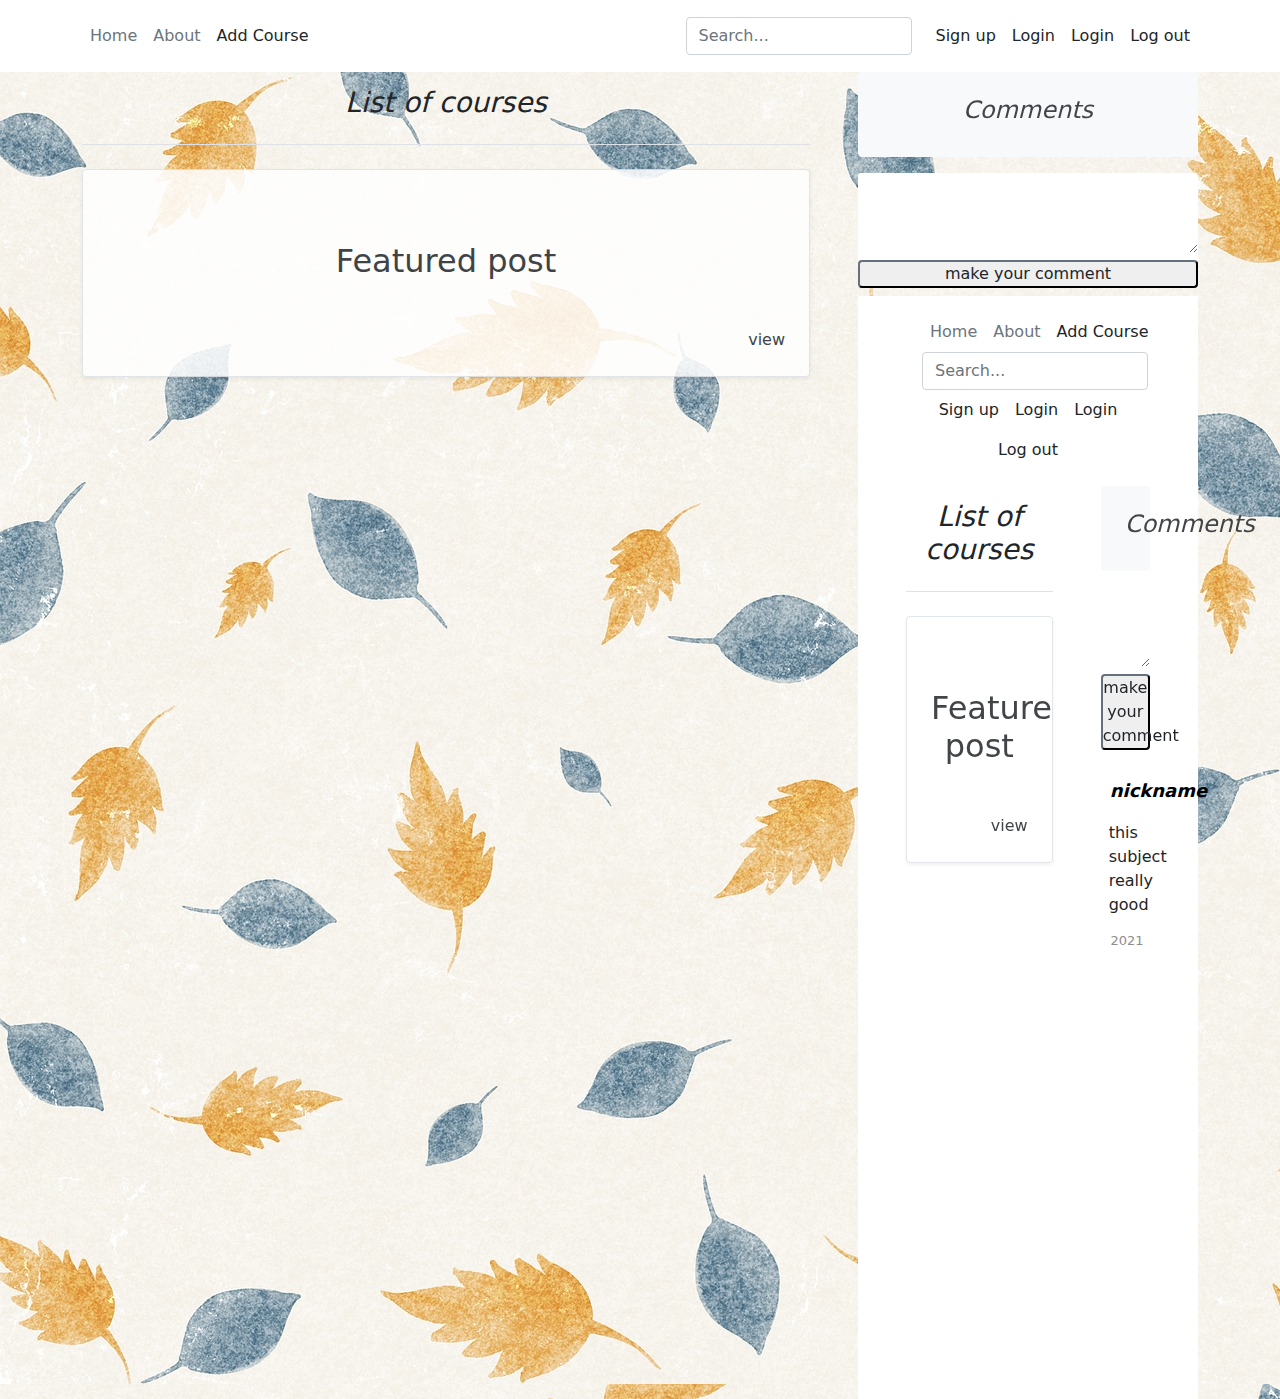
<file: src/main/resources/templates/courseList.html>
<!DOCTYPE html>
<html lang="en" xmlns:th="http://www.thymleaf.org">
<head>
    <meta charset="utf-8">
    <meta name="viewport" content="width=device-width, initial-scale=1">
    <title>Homepage</title>
    <link rel="stylesheet" href="../static/css/bootstrap.css" >
    <link rel="stylesheet" href="../static/css/diy.css" >
</head>
<body class="diy_background">
<header class="p-3 bg-white text-dark ">
    <div class="container">
        <div class="d-flex flex-wrap align-items-center justify-content-center justify-content-lg-start">

            <ul class="nav col-12 col-lg-auto me-lg-auto mb-2 justify-content-center mb-md-0">
                <li><a href="/" class="nav-link px-2 text-secondary">Home</a></li>
                <li><a href="#" class="nav-link px-2 text-secondary">About</a></li>
                <li><a href="#" th:href="@{/course/addCourse}" th:if="${user}!=null" class="nav-link px-2 text-dark">Add Course</a></li>
            </ul>

            <form class="col-12 col-lg-auto mb-3 mb-lg-0 me-lg-3" method="post" th:action="@{/search}">
                <input type="search" class="form-control form-control-dark" name="searchContent" placeholder="Search..." aria-label="Search">
            </form>

            <div class="text-end">
                <ul class="nav col-12 col-lg-auto me-lg-auto mb-2 justify-content-center mb-md-0">
                    <li><a href="/" th:href="@{/sign}" class="nav-link px-2 text-dark" th:if="${user}==null">Sign up</a></li>
                    <li><a href="#"  th:href="@{/login}" class="nav-link px-2 text-dark" th:if="${user}==null">Login</a></li>
                    <li><a href="#"  class="nav-link px-2 text-dark" th:if="${user}!=null" th:text="${user.username}">Login</a></li>
                    <li><a href="#"  th:href="@{/logout}" class="nav-link px-2 text-dark" th:if="${user}!=null">Log out</a></li>
                </ul>
            </div>
        </div>
    </div>
</header>


<main class="container">




    <div class="row g-5">
        <div class="col-md-8">
                <h3 class="pb-4 mb-4 fst-italic border-bottom text-center diy_margin">
                    List of courses
                </h3>
            <div class="row mb-2 diy_visible ">
                <div class="col-md-12 " th:each="course:${courseLists}">
                    <div class="row g-0 border rounded overflow-hidden flex-md-row mb-4 shadow-sm h-md-250 position-relative bg-white">
                        <div class="col p-4 d-flex flex-column position-static"><br><br>
                            <h2 class="mb-0 text-dark text-center" th:text="${course.name}">Featured post</h2><br><br>
                            <!--                    <p class="card-text mb-auto">This is a wider card with supporting text below as a natural lead-in to additional content.</p>-->
                            <a href="#" th:href="@{/course/{id}(id=${course.id})}" class=" text-end text-decoration-none text-dark">view</a>
                        </div>
                    </div>
                </div>
            </div>
            <br><br><br><br><br><br><br><br><br><br><br><br><br><br><br><br><br><br><br><br><br>
        </div>

        <div class="col-md-4">
            <div class="position-sticky " style="top: 2rem; position:absolute; ">
                <div class="p-4 mb-3 bg-light rounded ">
                    <h4 class="fst-italic text-center diy_visible" >Comments</h4>
                </div>
                    <div id="commentForm" class="bg-white rounded" th:if="${user}!=null">
                        <input type="hidden" name="subjectId" th:value="${subject.id}">
                        <input type="hidden" name="theCommentId" th:value="-1">
                        <input type="hidden" name="nickname" th:value="${user.username}">
                        <textarea class="commentbox rounded-2" name="content" ></textarea>
                        <button id="post-btn" class="rounded btn-outline-dark btn-comment ">make your comment</button>
                    </div>

            </div>
            <div class="bg-white diy_margin ">
                <div id="commentArea"  >
                    <div th:fragment="subjectcomment">
                        <div th:each="comment:${comments}" class="bg-white diy_margin">
                            <div th:text="${comment.nickname}" class="nickname text-black diy_padding">
                               nickname
                            </div>

                            <div th:text="${comment.content}" class=" diy_padding">this subject really good</div>

                           <div th:text="${#dates.format(comment.createTime,'yyyy-MM-dd HH:mm')}" class="text-end diy_padding diy_time">
                               2021
                           </div>
                        </div>

                    </div>
                </div>
            </div>
        </div>
    </div>

</main>

<script src="../static/js/jquery.js"></script>
<script src="../static/js/bootstrap.bundle.js" ></script>
<script th:inline="javascript">
    $('#post-btn').click(function(){
        postData();
    });
    $(function(){
        $("#commentArea").load(/*[[@{/comments/subject/{subjectid}(subjectid=${subject.id})}]]*/"");
    });
    function postData(){
        $("#commentArea").load(/*[[@{/comments}]]*/"",{
            "theCommentId":$("[name='theCommentId']").val(),
            "subjectId":$("[name='subjectId']").val(),
            "content":$("[name='content']").val(),
            "nickname":$("[name='nickname']").val()
        },function(responseTxt,statusTxt,xhr){
            clearContent();
        });
    }
    function clearContent(){
        $("[name='content']").val('');
        $("[name='theCommentId']").val(-1);
    }
</script>
</body>
</html>
</file>
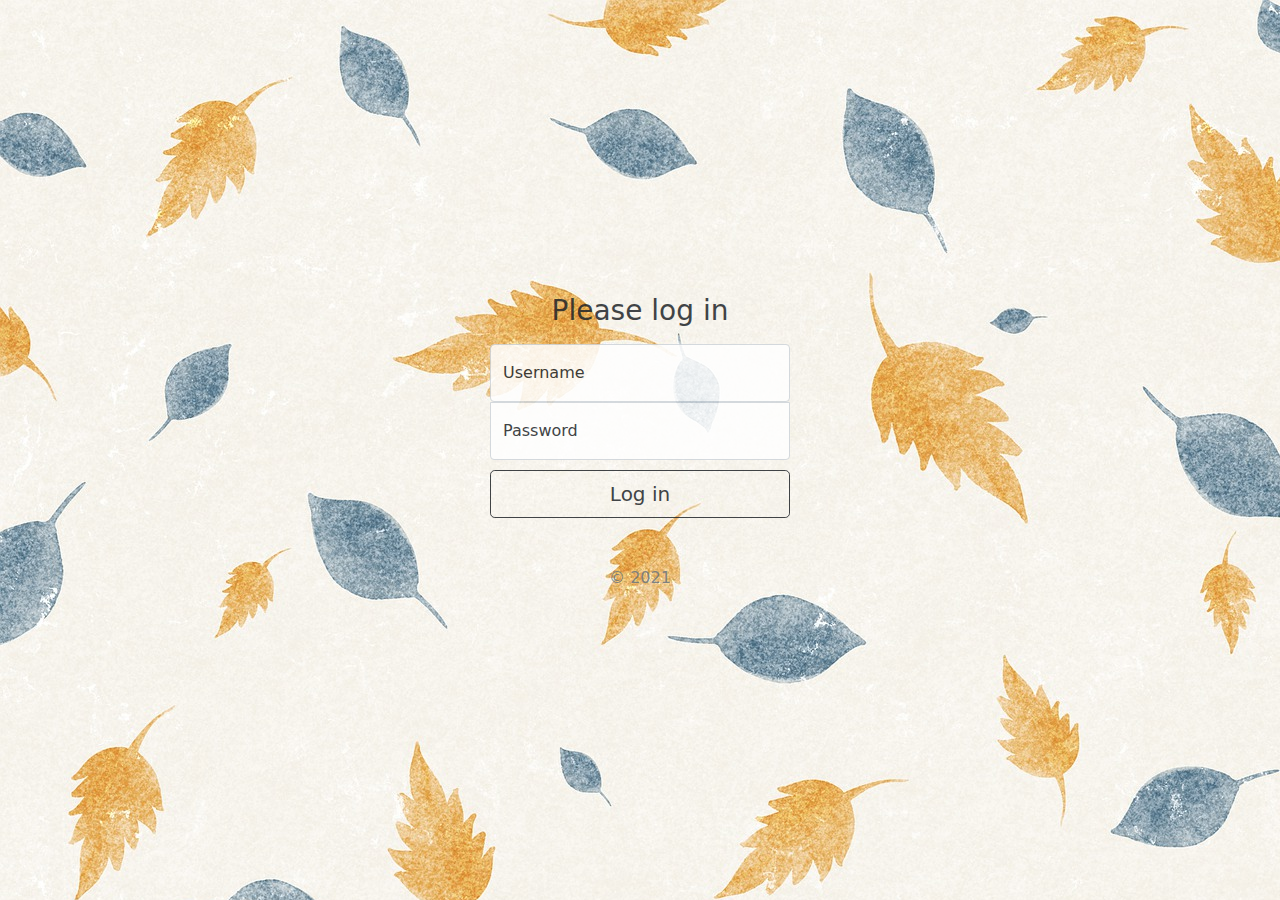
<file: src/main/resources/templates/login.html>
<!DOCTYPE html>
<html lang="en" xmlns:th="http://www.thymleaf.org">
<head>
    <meta charset="UTF-8">
    <title>Log in</title>
    <link rel="stylesheet" href="../static/css/bootstrap.css" >
    <link rel="stylesheet" href="../static/css/signin.css" >
    <link rel="stylesheet" href="../static/css/diy.css" >
</head>
<body class="text-center diy_background diy_visible">

<main class="form-signin">
    <form method="post" th:action="@{/login}">
        <h1 class="h3 mb-3 fw-normal">Please log in</h1>

        <div class="form-floating">
            <input type="text" class="form-control" id="floatingInput" placeholder="Username" name="username">
            <label for="floatingInput">Username</label>
        </div>
        <div class="form-floating">
            <input type="password" class="form-control" id="floatingPassword" placeholder="Password" name="password">
            <label for="floatingPassword">Password</label>
        </div>

        <button class="w-100 btn btn-lg btn-outline-dark" type="submit">Log in</button>
        <p class="mt-5 mb-3 text-muted">&copy; 2021</p>
    </form>
</main>


</body>
</html>
</file>
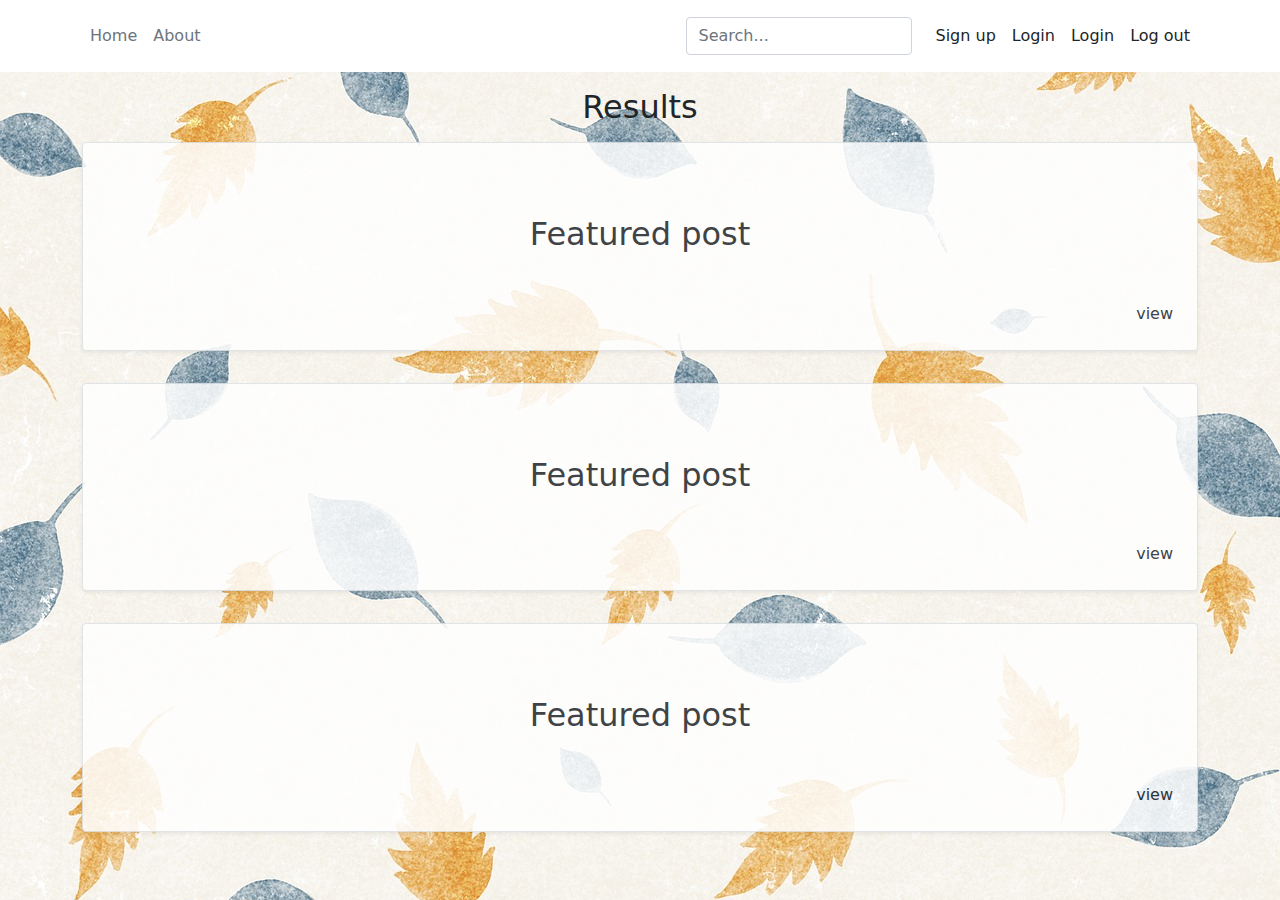
<file: src/main/resources/templates/search.html>
<!DOCTYPE html>
<html lang="en" xmlns:th="http://www.thymleaf.org">
<head>
    <meta charset="utf-8">
    <meta name="viewport" content="width=device-width, initial-scale=1">
    <title>Search Result</title>
    <link rel="stylesheet" href="../static/css/bootstrap.css" >
    <link rel="stylesheet" href="../static/css/diy.css" >
</head>
<body class="diy_background">
<header class="p-3 bg-white text-dark position-sticky" style="top:0em;z-index: 999">
    <div class="container">
        <div class="d-flex flex-wrap align-items-center justify-content-center justify-content-lg-start">

            <ul class="nav col-12 col-lg-auto me-lg-auto mb-2 justify-content-center mb-md-0">
                <li><a href="/" class="nav-link px-2 text-secondary">Home</a></li>
                <li><a href="#" class="nav-link px-2 text-secondary">About</a></li>
            </ul>

            <form class="col-12 col-lg-auto mb-3 mb-lg-0 me-lg-3" method="post" th:action="@{/search}">
                <input type="search" class="form-control form-control-dark" name="searchContent" placeholder="Search..." aria-label="Search">
            </form>

            <div class="text-end">
                <ul class="nav col-12 col-lg-auto me-lg-auto mb-2 justify-content-center mb-md-0">
                    <li><a href="/" th:href="@{/sign}" class="nav-link px-2 text-dark" th:if="${user}==null">Sign up</a></li>
                    <li><a href="#"  th:href="@{/login}" class="nav-link px-2 text-dark" th:if="${user}==null">Login</a></li>
                    <li><a href="#"  class="nav-link px-2 text-dark" th:if="${user}!=null" th:text="${user.username}">Login</a></li>
                    <li><a href="#"  th:href="@{/logout}" class="nav-link px-2 text-dark" th:if="${user}!=null">Log out</a></li>
                </ul>
            </div>
        </div>
    </div>
</header>


<main class="container">
    <div  style="margin-top: 1em">
        <h2 class="text-center" >Results</h2>
    </div>

    <div id="subjectResult" class="diy_visible" style="margin-top: 1em" th:if="${subjects}!=null">
        <div th:each="subject:${subjects}">
            <div class="row g-0 border rounded overflow-hidden flex-md-row mb-4 shadow-sm h-md-250 position-relative bg-white">
                <div class="col p-4 d-flex flex-column position-static"><br><br>
                    <h2 class="mb-0 text-dark text-center" th:text="${subject.name}" >Featured post</h2><br><br>
                    <a href="#" th:href="@{/subject/{id}(id=${subject.id})}" class=" text-end text-decoration-none text-dark">view</a>
                </div>
            </div>
        </div>
    </div>
    <div id="courseResult"  class="diy_visible" style="margin-top: 2em"  th:if="${courseLists}!=null">
        <div class="col-md-12 " th:each="course:${courseLists}">
            <div class="row g-0 border rounded overflow-hidden flex-md-row mb-4 shadow-sm h-md-250 position-relative bg-white">
                <div class="col p-4 d-flex flex-column position-static"><br><br>
                    <h2 class="mb-0 text-dark text-center" th:text="${course.name}">Featured post</h2><br><br>
                    <!--                    <p class="card-text mb-auto">This is a wider card with supporting text below as a natural lead-in to additional content.</p>-->
                    <a href="#" th:href="@{/course/{id}(id=${course.id})}" class=" text-end text-decoration-none text-dark">view</a>
                </div>
            </div>
        </div>
    </div>
    <div id="bookResult" class="diy_visible" style="margin-top: 2em" th:if="${bookLists}!=null">



            <div class="col-md-12 " th:each="book:${bookLists}">
                <div class="row g-0 border rounded overflow-hidden flex-md-row mb-4 shadow-sm h-md-250 position-relative bg-white">
                    <div class="col p-4 d-flex flex-column position-static"><br><br>
                        <h2 class="mb-0 text-dark text-center" th:text="${book.name}">Featured post</h2><br><br>
                        <!--                    <p class="card-text mb-auto">This is a wider card with supporting text below as a natural lead-in to additional content.</p>-->
                        <a href="#" th:href="@{/book/{id}(id=${book.bookid})}" class=" text-end text-decoration-none text-dark">view</a>
                    </div>
                </div>
            </div>

    </div>

</main>

<script src="../static/js/jquery.js"></script>
<script src="../static/js/bootstrap.bundle.js" ></script>

</body>
</html>
</file>
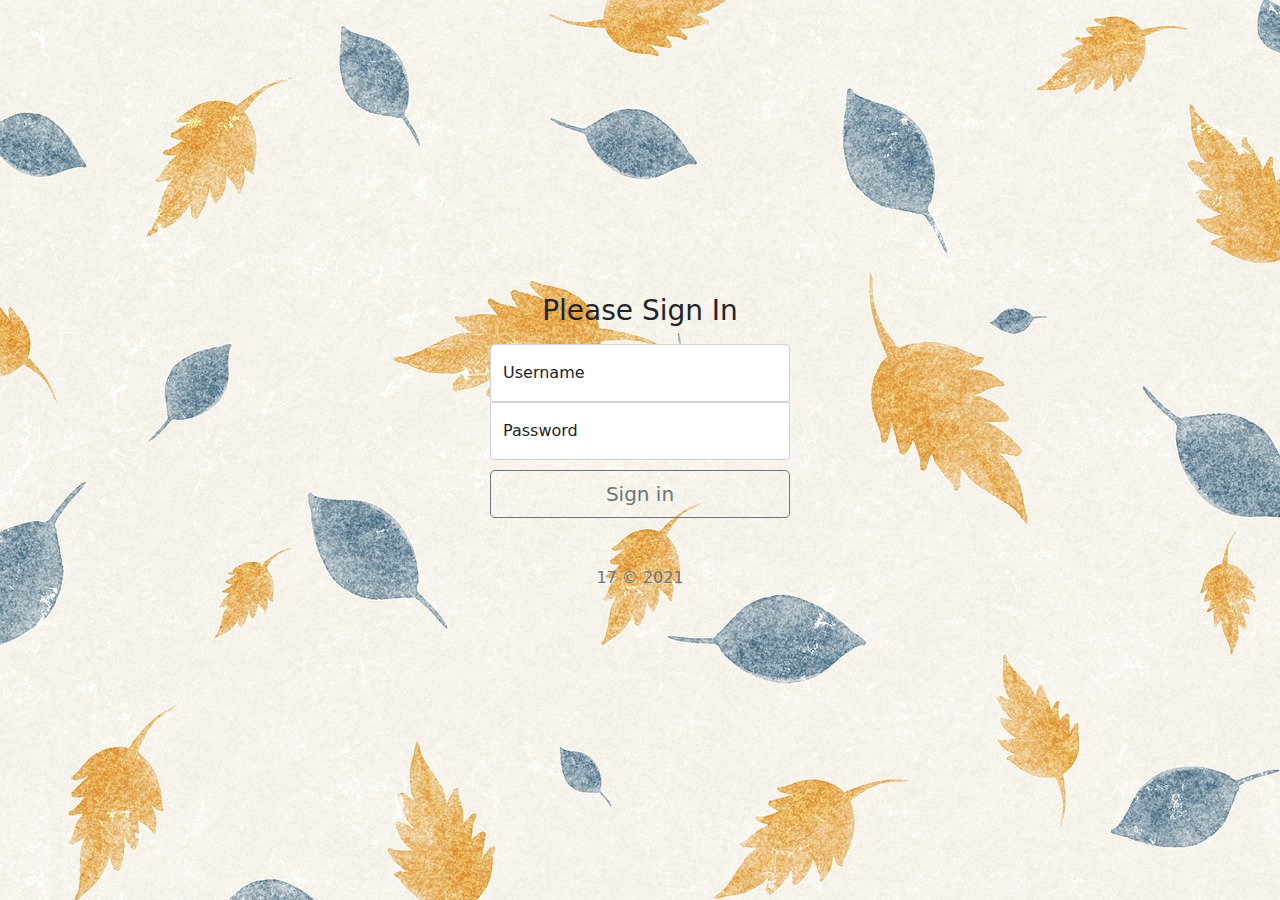
<file: src/main/resources/templates/sign.html>
<!DOCTYPE html>
<html lang="en" xmlns:th="http://www.thymleaf.org">
<head>
    <meta charset="UTF-8">
    <title>Sign up</title>
    <link rel="stylesheet" href="../static/css/bootstrap.css" >
    <link rel="stylesheet" href="../static/css/signin.css" >
    <link rel="stylesheet" href="../static/css/diy.css" >
</head>
<body class="text-center diy_background">
<main class="form-signin ">
    <form method="post" th:action="@{/signup}">
        <h1 class="h3 mb-3 fw-normal">Please Sign In</h1>

        <div class="form-floating">
            <input type="text" class="form-control" id="floatingInput" placeholder="Username" name="username">
            <label for="floatingInput">Username</label>
        </div>
        <div class="form-floating">
            <input type="password" class="form-control" id="floatingPassword" placeholder="Password" name="password">
            <label for="floatingPassword">Password</label>
        </div>

<!--        <div class="checkbox mb-3">-->
<!--            <label>-->
<!--                <input type="checkbox" value="remember-me"> Remember me-->
<!--            </label>-->
<!--        </div>-->
        <button class="w-100 btn btn-lg btn-outline-secondary" type="submit">Sign in</button>
        <p class="mt-5 mb-3 text-muted">17 &copy; 2021</p>
    </form>
</main>


</body>
</html>
</file>
<file: src/main/resources/static/css/diy.css>
/*visible*/
.diy_visible{
    opacity: 0.85;
}

/*pics*/
.diy_background{
    background-image:url("../image/background/leaf.jpg") ;

}

/*comment box*/
.commentbox{
    text-align: start;
    width: 100%;
    height: 5em;
    margin: 0;
    border: 0;
}
.btn-comment{
    width: 100%;
    padding: 0;
    margin: 0;
}








/*position*/
.melist-margin{
    margin-right: 15%;
    margin-left: 15%;
}
.mecard-padding{
    padding-top: 2em;
}
.booktitle{
    font-family: "Bookman Old Style";
}
.diy_margin{
    margin-top: 0.5em;
    border-bottom-color: #bacbe6;
    border-width:1px;
}
.diy_padding{
    padding: 0.5em;
}
.diy_center{
    position: absolute;
    top: 25%;
    left: 35%;
    height: 300px;
    width: 600px;
    /*border:1px solid lightgoldenrodyellow;*/
    background-color: white;
    border-radius: 10px;

    color: black;

}
.diy_center_big{
    position: absolute;
    top: 25%;
    left: 35%;
    height: 400px;
    width: 600px;
    /*border:1px solid lightgoldenrodyellow;*/
    background-color: white;
    border-radius: 10px;

    color: black;

}



.diy_padding_center{
    padding-top: 30%;
}
.diy_input{
    width: 80%;
    border-radius: 5px;
}







/**font
 */
.nickname{
    font-weight: bold;
    margin-top: 1em;
    font-style: italic;
    font-size: large;
}
.diy_time{
    font-size: small;
    color: #928c8c;
}
</file>
<file: src/main/resources/static/css/signin.css>
html,
body {
  height: 100%;
}

body {
  display: flex;
  align-items: center;
  padding-top: 40px;
  padding-bottom: 40px;
  background-color: #f5f5f5;
}

.form-signin {
  width: 100%;
  max-width: 330px;
  padding: 15px;
  margin: auto;
}

.form-signin .checkbox {
  font-weight: 400;
}

.form-signin .form-floating:focus-within {
  z-index: 2;
}

.form-signin input[type="email"] {
  margin-bottom: -1px;
  border-bottom-right-radius: 0;
  border-bottom-left-radius: 0;
}

.form-signin input[type="password"] {
  margin-bottom: 10px;
  border-top-left-radius: 0;
  border-top-right-radius: 0;
}
</file>
